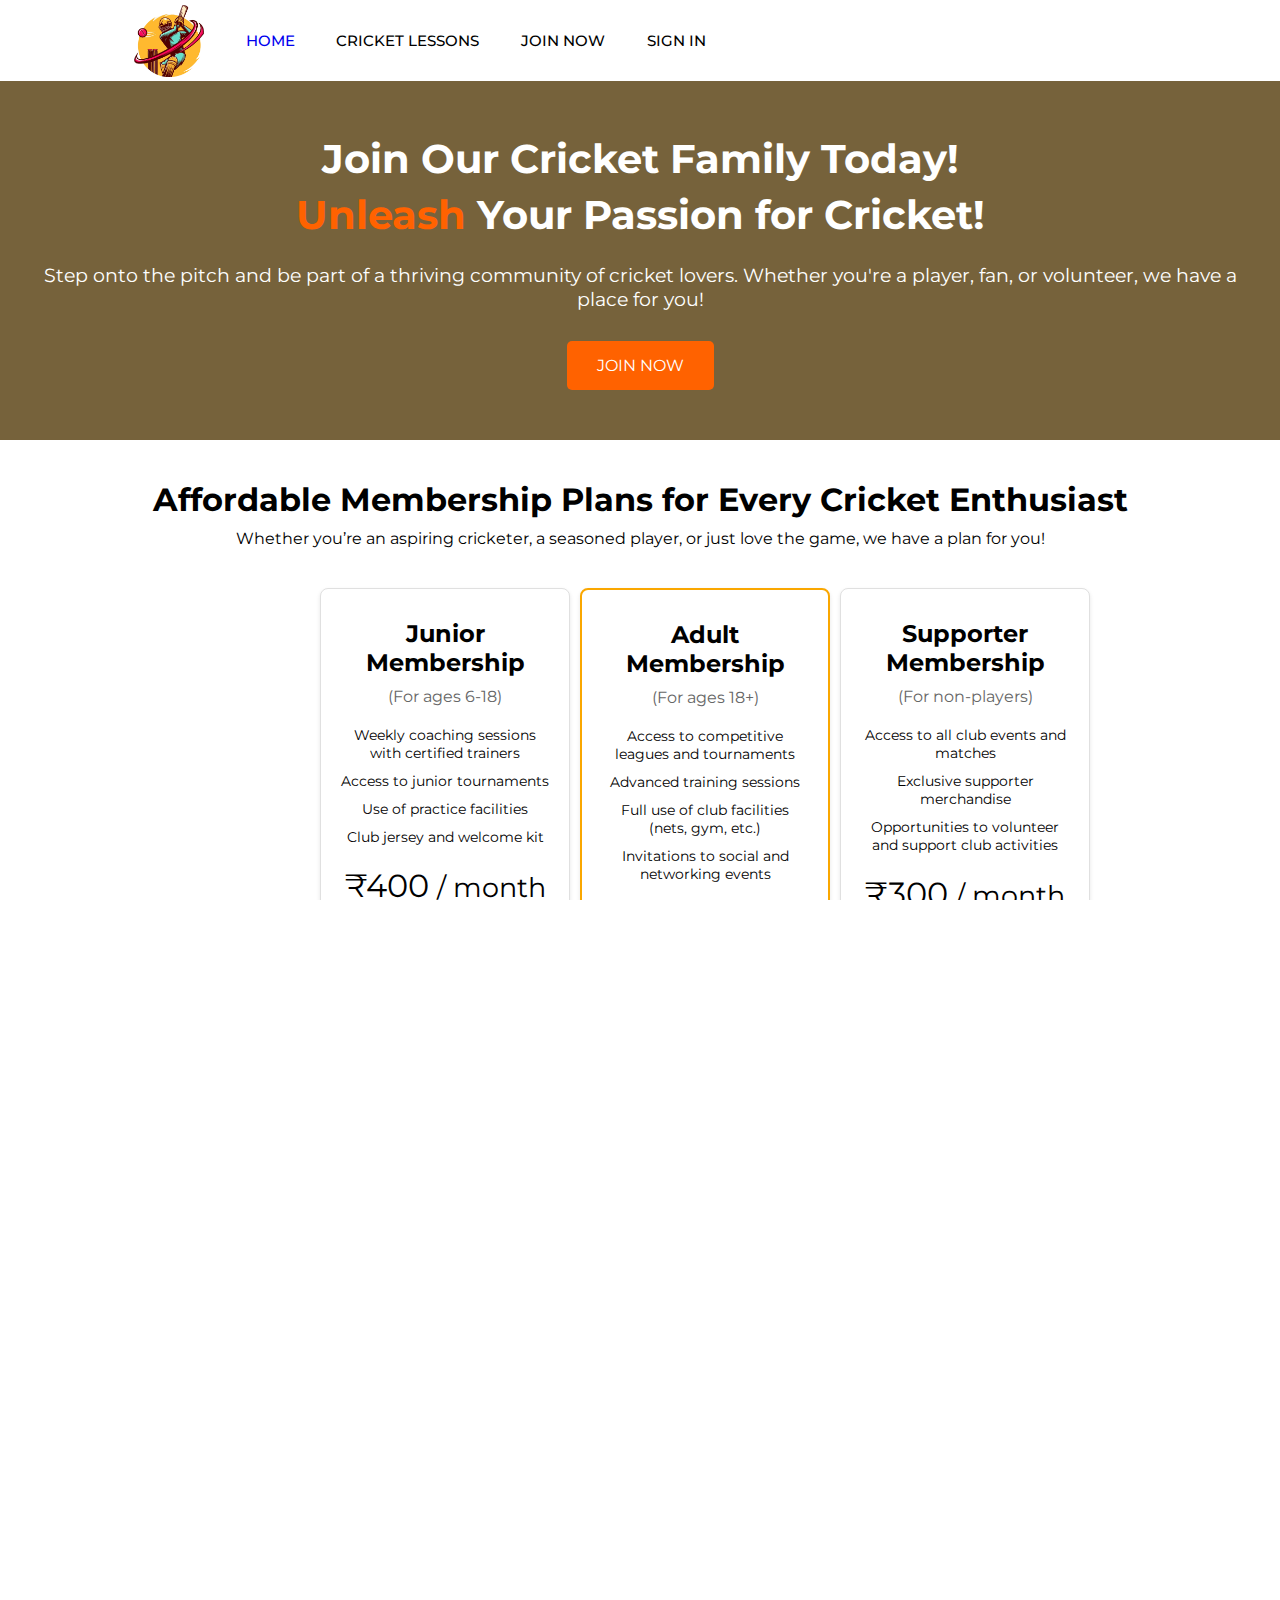
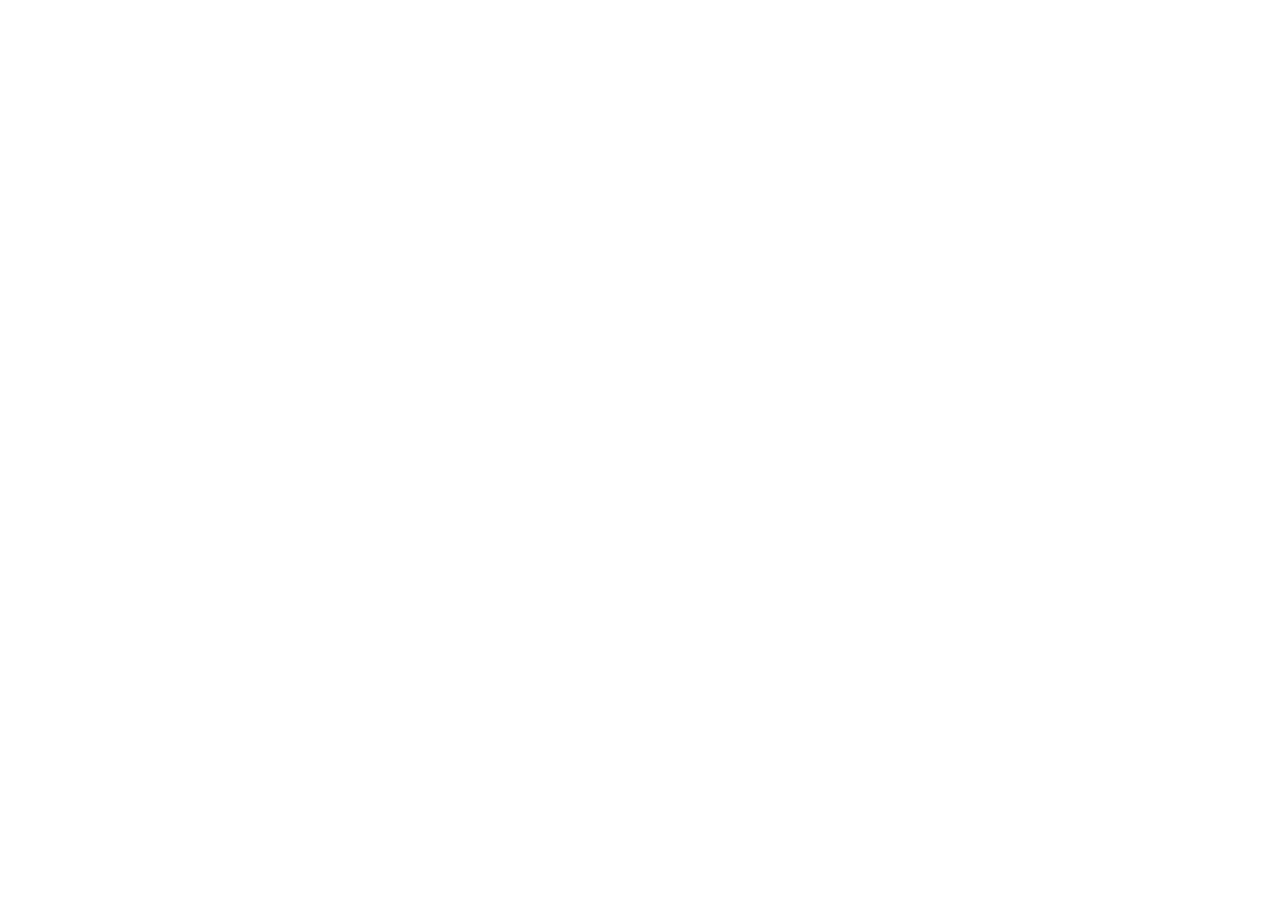
<file: join.html>
<!DOCTYPE html>
<html lang="en">
<head>
    <meta charset="UTF-8">
    <meta name="viewport" content="width=device-width, initial-scale=1.0">
    <title>Register Now</title>
    <link rel="shortcut icon" href="./src/img/favicon.png" type="image/x-icon">
    <link rel="preconnect" href="https://fonts.googleapis.com">
    <link rel="preconnect" href="https://fonts.gstatic.com" crossorigin>
    <link href="https://fonts.googleapis.com/css2?family=Montserrat:ital,wght@0,100..900;1,100..900&display=swap"
        rel="stylesheet">
    <link rel="stylesheet" href="join.css">
</head>
<body>
    <!-- <video muted loop autoplay src="./src/backgroundVideo.mp4"></video> -->
    <div id="nav">
        <img class="logo-img" src="./src/img/logo.png" alt="">
        <h4><a href="index.html">HOME</a></h4>
        <h4>CRICKET LESSONS</h4>
        <h4>JOIN NOW</h4>
        <h4>SIGN IN</h4>
    </div>

    <div id="starttxt">
    <header class="hero-section">
        <h1>Join Our Cricket Family Today!<br> <span class="highlight">Unleash</span> Your Passion for Cricket!</h1>
        <p>Step onto the pitch and be part of a thriving community of cricket lovers. Whether you're a player, fan, or volunteer, we have a place for you!</p>
        <button class="cta-button">JOIN NOW</button>
    </header>

    <section class="partner-section">
        <h2>Affordable Membership Plans for Every Cricket Enthusiast</h2>
        <p>Whether you’re an aspiring cricketer, a seasoned player, or just love the game, we have a plan for you!</p>
    </section>
    </div>


    <div class="pricing-container">
      <!-- Basic Plan -->
      <div class="pricing-plan">
        <!-- <div class="icon">🛴</div> -->
        <h3>Junior Membership</h3>
        <p>(For ages 6-18)</p>
        <ul>
          <li>Weekly coaching sessions with certified trainers </li>
          <li>Access to junior tournaments</li>
          <li>Use of practice facilities</li>
          <li>Club jersey and welcome kit</li>
        </ul>
        <div class="price">₹400 <small>/ month</small></div>
        <button>Pay monthly</button>
      </div>
  
      <!-- Standard Plan -->
      <div class="pricing-plan most-popular">
        <!-- <div class="icon">🛵</div> -->
        <h3>Adult Membership</h3>
        <p>(For ages 18+)</p>
        <ul>
          <li>Access to competitive leagues and tournaments</li>
          <li>Advanced training sessions</li>
          <li>Full use of club facilities (nets, gym, etc.)</li>
          <li>Invitations to social and networking events</li>
        </ul>
        <div class="price">₹800 <small>/ month</small></div>
        <button>Pay monthly</button>
      </div>
  
      <!-- Premium Plan -->
      <div class="pricing-plan">
        <!-- <div class="icon">🏍️</div> -->
        <h3>Supporter Membership</h3>
        <p>(For non-players)</p>
        <ul>
          <li>Access to all club events and matches</li>
          <li>Exclusive supporter merchandise</li>
          <li>Opportunities to volunteer and support club activities</li>
        </ul>
        <div class="price">₹300 <small>/ month</small></div>
        <button>Pay monthly</button>
      </div></div>


      
      <div class="container1">
        <div id="container1_txt"><h1>Why Join</h1><h1 class="highlight" > MAHARAJA CRICKET CLUB?</h1><h1> Discover the Difference!</h1>
        <p>Transform your cricket journey with unparalleled opportunities and unmatched benefits</p>
      </div><br>
        <div class="content">
            <!-- Features Section -->
            <div class="features">
                <div class="feature-item">
                    <img src="./src/img/wallet-money.svg" alt="Low-cost fees">
                    <h3>Exclusive Member Perks</h3>
                    <p>Unlock discounts on cricket gear, access to workshops, and free passes to premium cricket events</p>
                </div>
                <div class="feature-item">
                    <img src="./src/img/scheduled-payouts.svg" alt="Payment Processing">
                    <h3>Pathway to Professional Cricket</h3>
                    <p>Get noticed by top selectors and scouts through our talent development programs and partnerships with professional teams

                    </p>
                </div>
                <div class="feature-item">
                    <img src="./src/img/payment-marketplace.svg" alt="Scheduled Payouts">
                    <h3>Community & Networking</h3>
                    <p>Become part of a passionate cricket community where you can meet like-minded players and make lifelong connections</p>
                </div>
            </div>
            
            <!-- Image Section -->
            <div class="image-section">
                <img src="./src/img/club.jpg" alt="Payout Schedule Example">
            </div>
        </div>
    </div>
    <div id="signup_txt"><button class="cta-button">SIGN UP</button></div>


    <div class="faq-section">
      <!-- <h1>Ask Kotak811</h1> -->
       <br>
      <h2>Frequently Asked Questions</h2>
      <br>
      <div class="faq-item">
        <button onclick="toggleAnswer(this)">1. Can I upgrade my membership later?</button>
        <p class="answer">Yes! You can easily upgrade to a different plan at any time.</p>
      </div>
      <div class="faq-item">
        <button onclick="toggleAnswer(this)">2. Do I need prior cricket experience to join?</button>
        <p class="answer">Not at all! We welcome players of all levels, from beginners to seasoned professionals.</p>
      </div>
      <div class="faq-item">
        <button onclick="toggleAnswer(this)">3. Is there a trial period?</button>
        <p class="answer">Yes, you can join one-week trial session before committing to a full membership.</p>
      </div>
      <div class="faq-item">
        <button onclick="toggleAnswer(this)">4. What is the duration of each training session?</button>
        <p class="answer">Training sessions typically last 1.5 to 2 hours depending on your age group and skill level. However, we also offer flexible training schedules to suit your availability.</p>
      </div>
      <div class="faq-item">
        <button onclick="toggleAnswer(this)">5. How do I get in touch with my coach or team captain?</button>
        <p class="answer">Once you're a member, you'll have access to our member portal, where you can directly message your coach or team captain. You can also communicate by contacting the club directly.</p>
      </div>
    </div>
    <hr>
    

    <footer class="footer-section">
      <div class="container">
        <div class="footer-content">
          <!-- About Section -->
          <div class="footer-about">
            <h3>About Us</h3>
            <p>
              Welcome to MAHARAJA CRICKET CLUB, a place where passion meets
              professionalism. Join us to hone your skills, participate in
              exciting matches, and be part of a vibrant cricketing community.
            </p>
          </div>
    
          <!-- Quick Links Section -->
          <div class="footer-links">
            <h3>Quick Links</h3>
            <ul>
              <li><a href="#about">Login</a></li>
              <li><a href="#membership">Home</a></li>
              <li><a href="#facilities">About</a></li>
              <li><a href="#contact">Contact</a></li>
            </ul>
          </div>
    
          <!-- Contact Section -->
          <div class="footer-contact">
            <h3>Contact Us</h3>
            <p><strong>Email:</strong> info@yourcricketclub.com</p>
            <p><strong>Phone:</strong> +123 456 7890</p>
            <p><strong>Address:</strong> 123 Cricket Lane, Sports City</p>
          </div>
        </div>
    
        <div class="footer-bottom">
          <p>&copy; 2024 MAHARAJA CRICKET CLUB. All Rights Reserved.</p>
        </div>
      </div>
    </footer>
    



    <script>
      function toggleAnswer(button) {
        const answer = button.nextElementSibling;
        if (answer.style.display === "block") {
          answer.style.display = "none";
        } else {
          answer.style.display = "block";
        }
      }
    </script>
</body>
</html>
</file>
<file: join.css>
* {
    margin: 0;
    padding: 0;
    box-sizing: border-box;
    font-family: montserrat;
    /* color: #f8f7fa; */

  }

  body,
  html {
      height: 100%;
      overflow-x: hidden
  }
  
  body::-webkit-scrollbar {
      display: block;
      width: .5vw;
      background: #fff
  }
  
  body::-webkit-scrollbar-thumb {
      background-color: #d2691e;
      border-radius: .2vw
  }


#nav {
    display: flex;
    z-index: 100;
    height: 9vh;
    gap: 3.25vw;
    padding: 0 10.5vw;
    justify-items: flex-start;
    align-items: center;
    transition: .1s linear;
}
#nav a {
  text-decoration: none;
}

#nav h4 {
    /* text-shadow: 1px 1px 4px #000; */
    font-size: 95%;
    font-weight: 500;
    transition: .2s linear;
    /* color: #faf9f9; */
}

#nav h4:hover {
    color: var(--hov);
    font-weight: 600;
    text-shadow: 2px 2px 6px #000;
}

.logo-img {
    height: 8vh
}

.logo-img:hover {
    height: 11vh
}




  
  /* body {
    font-family: Arial, sans-serif;
    background: #2c2f3f;
    color: white;
    padding: 20px;
  } */
  
  .pricing-container {
    display: flex;
    gap: 10px;
    color: #000;
    margin-left: 25%;
  }
  .pricing-plan {
    background: #fff;
    border: 1px solid #e0e0e0;
    border-radius: 8px;
    padding: 20px;
    width: 250px;
    box-shadow: 0 2px 4px rgba(0, 0, 0, 0.1);
    text-align: center;
  }
  .pricing-plan.most-popular {
    border: 2px solid #faa700;
  }
  .pricing-plan .icon {
    margin-bottom: 20px;
  }
  .pricing-plan h3 {
    font-size: 1.5em;
    margin: 10px 0;
  }
  .pricing-plan p {
    color: #666;
    margin: 10px 0 20px;
  }
  .pricing-plan ul {
    list-style: none;
    padding: 0;
    margin: 0;
  }
  .pricing-plan ul li {
    margin: 10px 0;
    font-size: 0.9em;
  }
  .pricing-plan .price {
    font-size: 2em;
    margin: 20px 0;
  }
  .pricing-plan button {
    background-color: #faa700;
    color: #fff;
    border: none;
    padding: 10px 20px;
    border-radius: 5px;
    cursor: pointer;
    font-size: 1em;
  }
  .pricing-plan button:hover {
    background-color: #a1741a;
  }

  /* video {
    z-index: -1;
    object-fit: cover;
    height: 100%;
    position: fixed;
    width: 100%;
    background-color: rgba(0, 0, 0, .4);
} */
/*   
body{
  background-color: #000;
} */

.hero-section {
  background-color: #76623b;
  text-align: center;
  padding: 50px 20px;
}

.hero-section h1 {
  font-size: 2.5rem;
  margin-bottom: 20px;
  line-height: 1.4;
}

.highlight {
  color: #ff6200;
}

.hero-section p {
  font-size: 1.2rem;
  margin-bottom: 30px;
}

.cta-button {
  background-color: #ff6200;
  color: #ffffff;
  border: none;
  padding: 15px 30px;
  font-size: 1rem;
  cursor: pointer;
  border-radius: 5px;
  transition: background-color 0.3s;
}

#signup_txt{
  text-align: center;
}

.cta-button:hover {
  background-color: #e55900;
}

.partner-section {
  text-align: center;
  padding: 40px 20px;
  background-color: #ffffff;
  color: #000;
}

.partner-section h2 {
  font-size: 2rem;
  margin-bottom: 10px;
}

.partner-section p {
  font-size: 1rem;
}

#starttxt{
  margin: 0;
  font-family: Arial, sans-serif;
  color: #ffffff;
  background-color: #f5f5f5;
}



.container1 {
  width: 80%;
  margin: 0 auto;
  padding: 40px 0;
  /* text-align: center; */
}

#container1_txt{
  text-align: center;
}

/* #container1_txt h1 {
color: #e55900;
} */
/* h1 {
  font-size: 2.5rem;
  text-align: center;
  color: #2c2c2c;
}
p {
  font-size: 1.2rem;
  text-align: center;
  margin: 10px 0 30px;
  color: #555;
} */
.content {
  display: flex;
  flex-wrap: wrap;
  align-items: center;
  justify-content: space-between;
}
.features {
  width: 60%;
}
.feature-item {
  background-color: #f9f9f9;
  padding: 20px;
  border-radius: 10px;
  box-shadow: 0 2px 5px rgba(0, 0, 0, 0.1);
  margin-bottom: 20px;
}
.feature-item img {
  width: 40px;
  margin-bottom: 15px;
}
.feature-item h3 {
  font-size: 1.5rem;
  margin-bottom: 10px;
  color: #2c2c2c;
}
.feature-item p {
  font-size: 1rem;
  color: #555;
}
.image-section {
  width: 35%;
  display: flex;
  justify-content: center;
}
.image-section img {
  max-width: 100%;
  border-radius: 10px;
  box-shadow: 0 2px 5px rgba(0, 0, 0, 0.1);
}


.faq-section {
  /* max-width: 600px; */
  margin: 1%;
  /* padding: 0.5%; */
}
.faq-item {
  border-bottom: 1px solid #ddd;
  padding: 10px 0;
}
.faq-item button {
  width: 100%;
  text-align: left;
  background: none;
  border: none;
  font-size: 16px;
  font-weight: bold;
  cursor: pointer;
  outline: none;
}
.faq-item button:hover {
  color: #d0021b;
}
.faq-item .answer {
  display: none;
  margin-top: 5px;
  color: #555;
}






/* Footer Section Styling */
.footer-section {
  background-color: #2c3e50;
  color: #ffffff;
  padding: 40px 20px;
}

.footer-section h3 {
  font-size: 1.5rem;
  margin-bottom: 15px;
  color: #f39c12;
}

.footer-section p {
  line-height: 1.6;
  color: #bdc3c7;
}

.footer-content {
  display: flex;
  justify-content: space-between;
  flex-wrap: wrap;
  gap: 30px;
}

.footer-about,
.footer-links,
.footer-contact {
  flex: 1;
  min-width: 250px;
}

.footer-links ul {
  list-style: none;
  padding: 0;
}

.footer-links ul li {
  margin-bottom: 10px;
}

.footer-links ul li a {
  text-decoration: none;
  color: #bdc3c7;
  transition: color 0.3s;
}

.footer-links ul li a:hover {
  color: #f39c12;
}

.social-icons a {
  margin-right: 10px;
  display: inline-block;
}

.social-icons img {
  width: 24px;
  height: 24px;
  filter: brightness(0) invert(1);
  transition: transform 0.3s;
}

.social-icons img:hover {
  transform: scale(1.2);
}

.footer-bottom {
  text-align: center;
  margin-top: 30px;
  border-top: 1px solid #bdc3c7;
  padding-top: 15px;
  color: #bdc3c7;
  font-size: 0.9rem;
}
</file>
